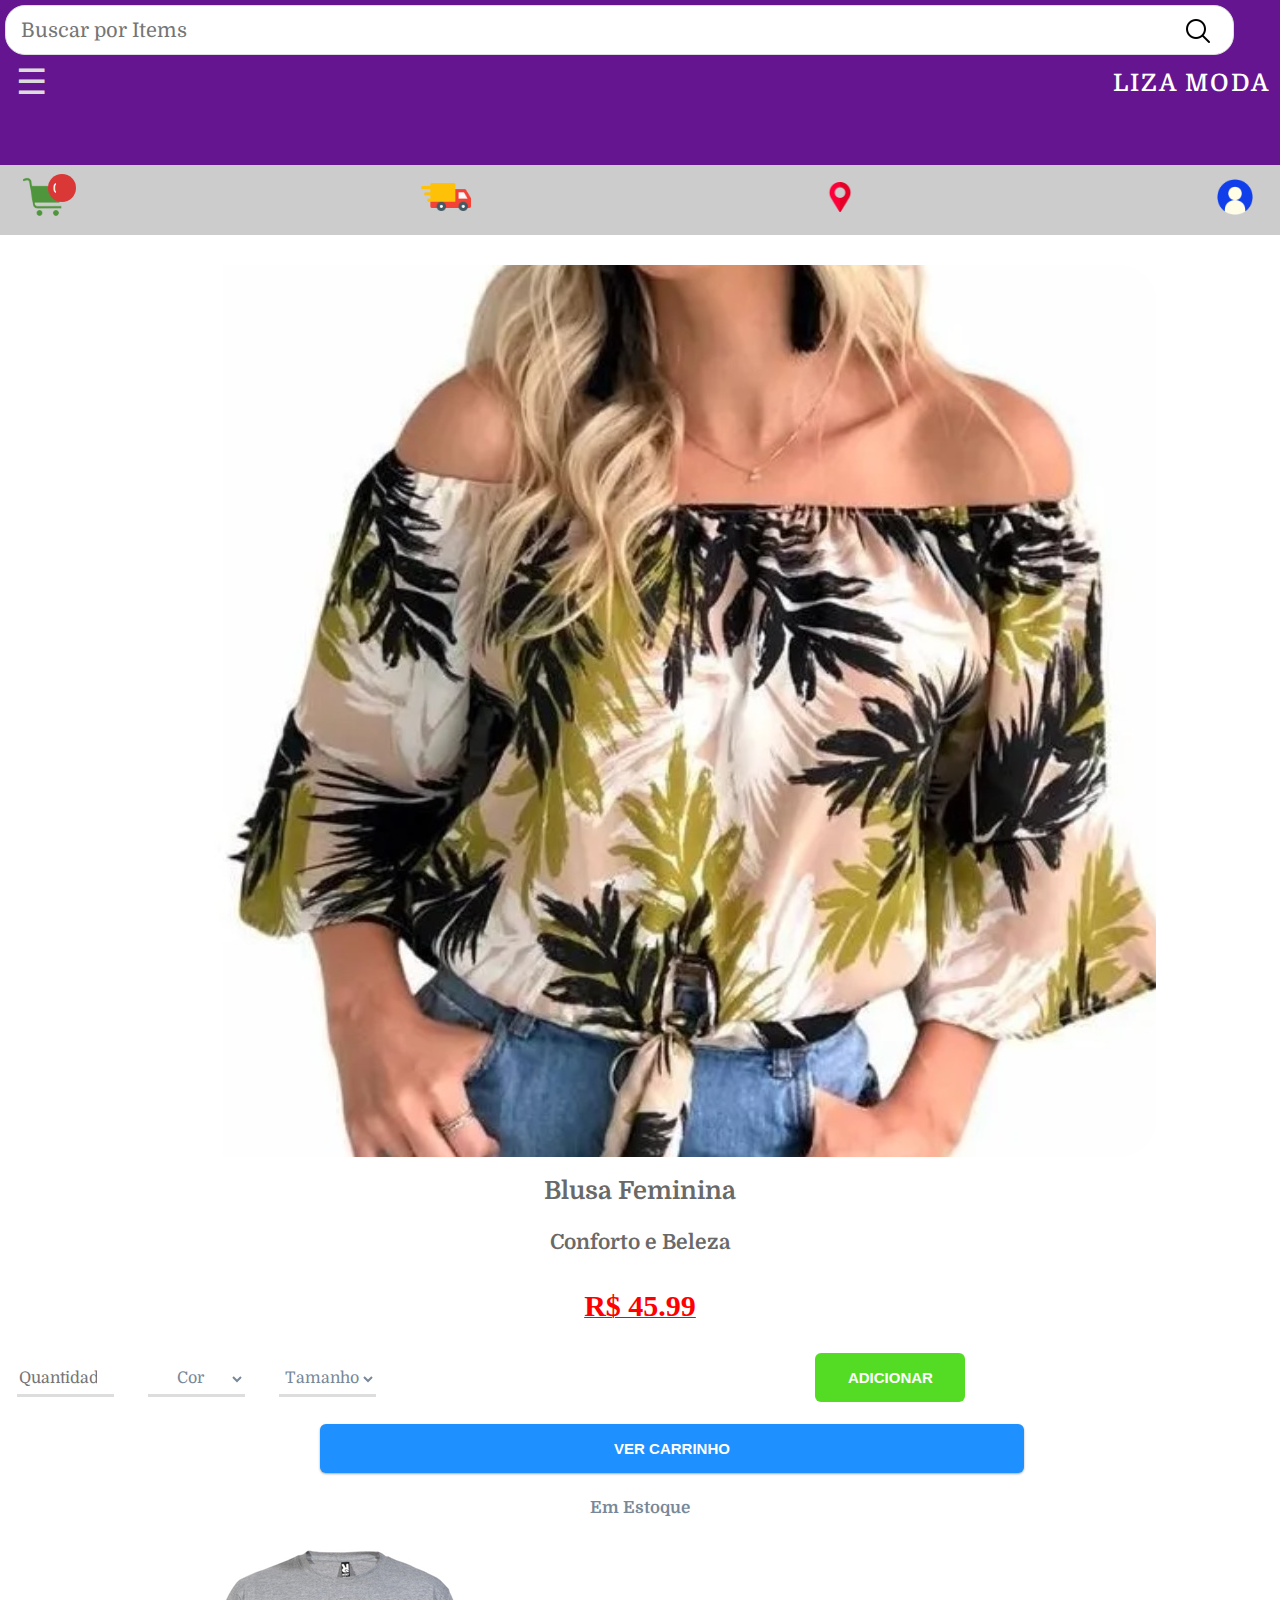
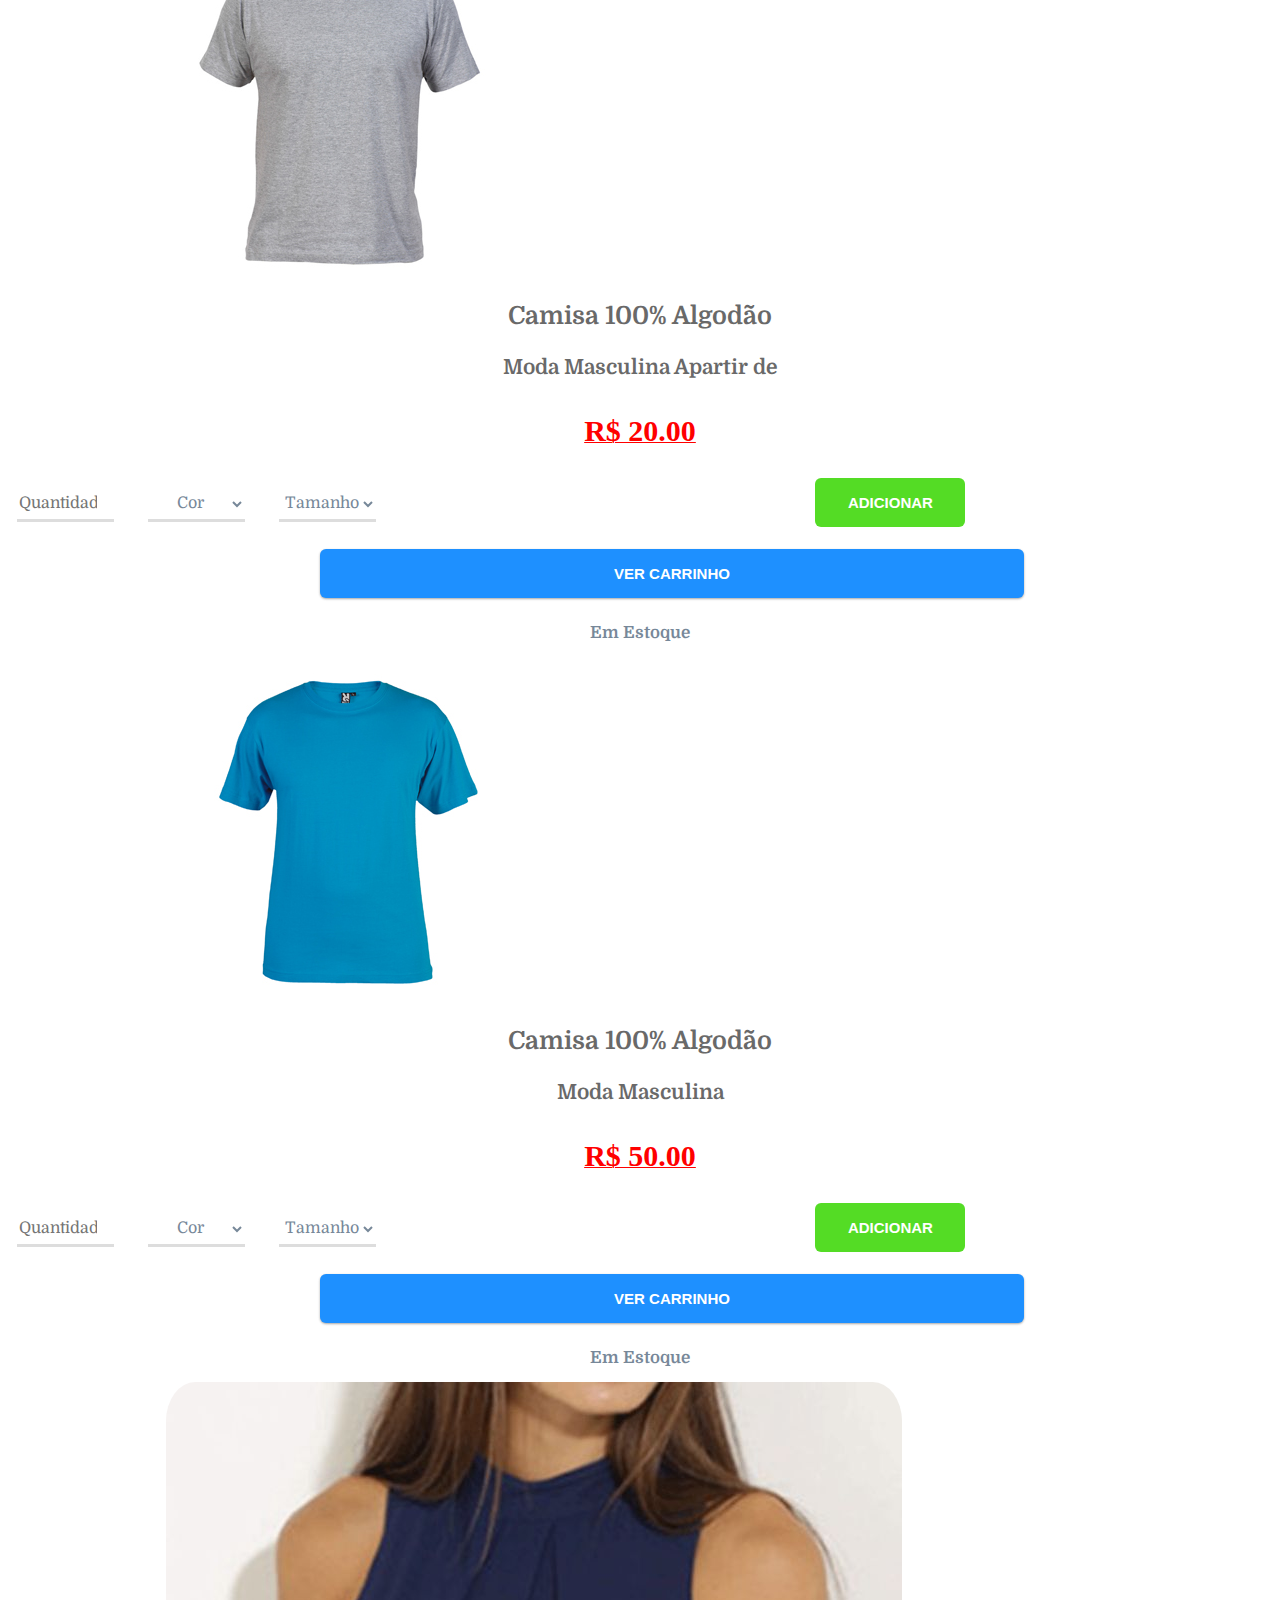
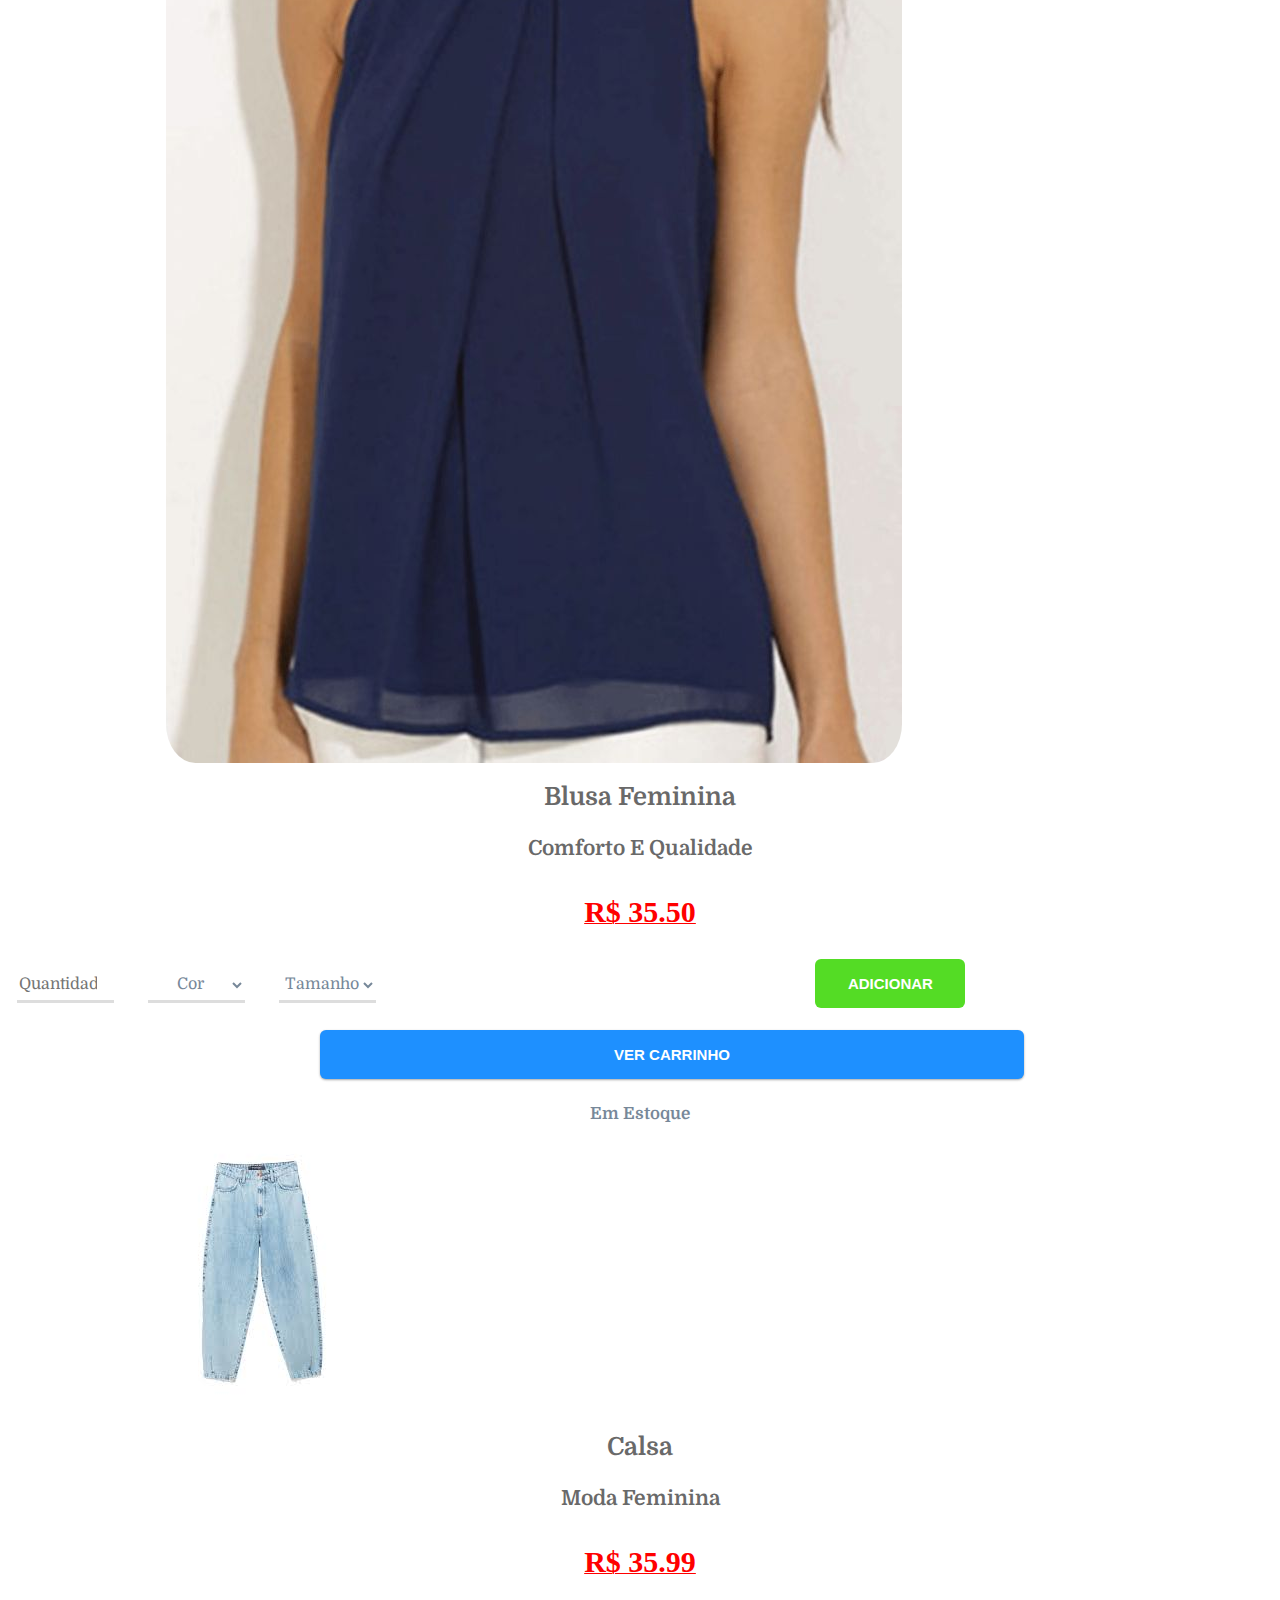
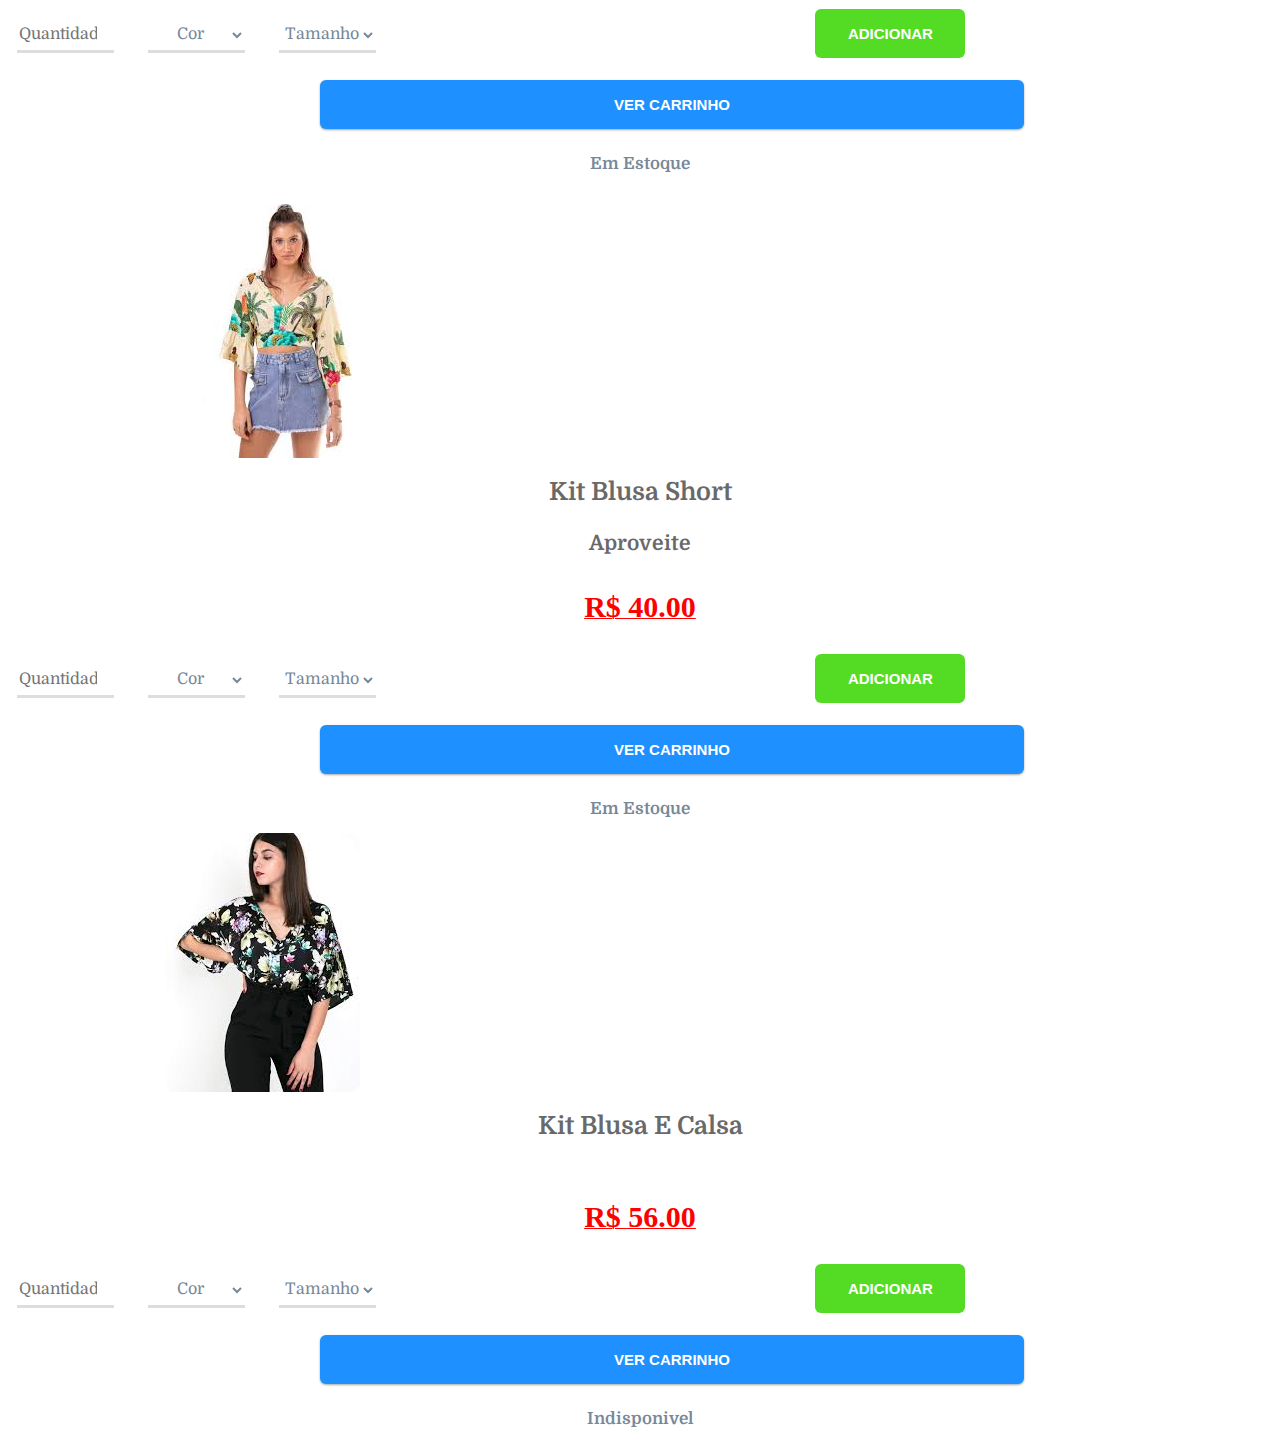
<file: index.html>
<!DOCTYPE html>
<html lang="en">
<head>
  <meta charset="UTF-8">
  <meta http-equiv="X-UA-Compatible" content="IE=Edge">
   <meta name="viewport" 
   content="width=device-width, initial-scale=1, 
  user-scalable=no ">
  <title>LIZA MODAS</title>
  <link rel="stylesheet" href="style.css">
</head>
<body>

  <header>
        <!--Campo de busca -->
        <section class="input-search">
          <input type="text" id="inputValue" placeholder="Buscar por Items" value="">
          <button id="btn_search">
            <img id="Btn_search" src="./acests/icon.png">
          </button>
        </section>
    <div class="header-1">
      <a href="#" class="hamburger">  &#9776;</a>
      <!--&gt-->
      <div class="content">
          <h2>LIZA MODA</h2>
     </div>
    </div>
  </header>
  <!--sub header -->
  <section class="section-square">
    <div class="square">
      <a href="cart_buy.index.html">
     <div class="slider1">
       <img src="./acests/shopping_Cart.png" width="46px">
        <!--items no carrinho-->
        <input type="number"
  id="cartbuy" class="cartbuy" value="0">
    </div></a>
    <div class="slider2" id="cartdelivery">
      <!--cartdelivery-->
      <img src="./acests/delivery-truck.png" width="50px">
    </div>
    <div class="slider3"
    id="Loca_tion">
      <img src="./acests/location.png" width="30px">
    </div>
    <div class="slider4" id="signIn">
      <!--login-->
  <a href="login.html"><img src="./acests/login.png" width="50px"></a>
    </div>
    </div>
  </section>
     <!--selesionar região-->
  <section class="options">
    <select name="options">
      <option value="">Selecione Sua Região</option>
      <option value="sp">SP</option>
      <option value="rj">RJ</option>
      <option value="pi">PI</option>
      <option value="ma">MA</option>
    </select>
  </section>

 <!--menu lateral aside-->
  <section class="section-aside">
    <div class="aside">
      <a href="#" class="close"selected>Fechar</a>
      <div class="product">Produtos</div>
      <div class="extortion">Extorno</div>
      <div class="payments">Pagamentos</div>
      <div class="budgets">Orçamentos</div>
      <div class="about">Ajuda</div>
  </section>
  <!--barra de navegação-->
  <nav>
    <ul class="navigation">
      <div class="nav-list">
    <li class="close-navigation">
     <div class="circle"
        id="circle">X</div>
    </li>
      <li><a href="#">Duvidas</a></li>
      <li><a href="#">Central</a></li>
      <li><a href="#">Suporte</a></li>
       <li><a href="#">Sobre</a></li>
       <li><a href="#">Contatos</a></li>
       <li><a href="">cashback</a></li>  </div>
    </ddddul>
  </nav>
  <!-- spiner - load-->
  <section class="spiner">
    <div class="spiner-load">
      <span></span>
    </div>
  </section>
  <header class="header-2">
  <h3 style="color:#FFF;margin-top: 8px;">Buscar Por Cep</h3>
    <div class="search-cep">
 <input type="text" id="Data-cep" class="Data-cep"
 value=""placeholder="Digite o seuCep"
 maxlength="8">
    </div>
 <button 
type="submit"class="scanCep"
id="Submit"
   >Buscar</button>  
   <h2 class="infoCep" style="color: Red;"></h2>
   
 <div class="viewCep">
 <div class="a"></div>
 <div class="b"></div>
 <div class="c"></div>
 <div class="d"></div>
 <div class="e"></div>
 <div class="f"></div>
 </div>
  </header>


<div class="box">
  <div class="info_area">
    <h2 style="color:red;">
      Liza Moda
      </h2>
   <strong></strong>
    <div class="btn-area-location">
     <button id="btn_location"
     class="btn_location">
       Cancelar
     </button>
     <button id="btn_location2"
     class="btn_location2">
       Confirmar
     </button>
  </div>
  </div>
</div>
<div class="Msg_main">
  <h1 class="msg_main"></h1>
</div>
  <!--conteudo section 
  article main-->
  <section class="section-article">
     <article>
       <div class="article-main">
         <div class="store_list">
      <!-- <img src="./acests/"/>-->
         </div>
       </div>
     </article>
   </section>
   
   
   <!-- Ecomerçe -->
   <!--===========================-->
   <!--<div class="header-3">
      <main>
        <div class="content_offers">
          <div class="article_offers">
           
            <img src="./acests/Grey_Tshirt.jpg" width="150px;">
            
                <img src="./acests/Grey_Tshirt.jpg" width="150px;">

                 
                    <img src="./acests/Grey_Tshirt.jpg" width="150px;">
             
            <img src="./acests/Blue_Tshirt.jpg" width="150px;">
            
              <img src="./acests/Blue_Tshirt.jpg" width="150px;">
             
                        <img src="./acests/model_2.jpeg" width="150px;">

                            <img src="./acests/model_1.jpeg" width="150px;">        
     
            
          </div>
        </div>
      </main>
    </div>
   -->
   <div class="spiner-2">
     <img src="./acests/ajax-loader.gif"/>
   </div>
  <script type="module"
      src="main.js"></script>
</body>
</html>
</file>
<file: style.css>
/*==========Fontes==========*/
@import url('https://fonts.googleapis.com/css?family=Lato&display=swap');

@import url('https://fonts.googleapis.com/css2?family=Domine&display=swap');


/*=========variaveisGlobal========*/
:root {
  --box-shadow: 0 1px 3px rgba(0, 0, 0, 0.12), 0 1px 2px rgba(0, 0, 0, 0.24);
}



*{
  margin: 0;
  box-sizing: border-box;
  overflow-x: none;
  /* overflow-y:none;*/
  user-select: none;
}
 /* area store_js*/

  #store_img{
 
  justify-content: center;
  align-items: center;
  max-width: 80%;
  margin-left: 13%;
  border-radius: 4%;
  overflow-x: scroll;
}
/*add cart*/
#Bt_n{
  margin: 16px;
  padding: 10px;
  margin-top: 10px;
  margin-bottom: 10px;
  border-radius: 6px;
  margin-left:33%;
  justify-content: center;
  flex-wrap: wrap;
  align-items: center;
  outline: none;
  width: 150px;
  border: none;
  
  /*box-shadow: 2px 5px 2px #DDD;*/
  background-color: #54DC25;
  /*margin:auto;*/
}
#Bt_n:hover {
  transform: scale(1.1);
  transition: all 0.2s
}

#Add_cart{
  margin: 16px;
  width: 55%;
  padding: 10px;
  margin-top: 10px;
  margin-bottom: 10px;
  border-radius: 6px;
  margin-left:25%;
  justify-content: center;
  flex-wrap: wrap;
  align-items: center;
  outline: none;
  border: none;
  box-shadow: var(--box-shadow);
  /*background-color: #BB203C;*/
  background-color:#1E90FF;
 
}
#Add_cart:hover {
  transform: scale(1.1);
  transition: all 0.2s
}


#Co_lor,#si_ze, #Qty{
 width: 200px;
 max-width: 97px;
 margin: 17px;
 font-size: 16px;
 height: 35px;
 border: none;
 text-align: center;
 outline: none;
 color: lightslategray;
 font-family: 'Domine', sans-serif;
 background-color: transparent;
 border-bottom: 3px solid #DDD;
}


button{ 
  background-color: transparent;
  padding: 6px;
  border: none;
  border-radius:10px;
  color:#fff;
  font-weight: 600;
  font-size: 15px;
  text-transform: uppercase; 
}


  .info_back{
    display: flex;
    justify-content: center;
    flex-wrap: wrap;
    align-items: center;
    font-family: Georgia,
    'Domine', sans-serif;
    font-weight: bold;
    font-size: 25px;
}


.p_price{
 display: flex;
  justify-content: center;
  align-items: center;
  font-size: 30px;
  font-weight: 600;
  padding: 20px;
  text-decoration:
  underline 1px;
  color: red;
}

.desc_h5, .desc_h4{
  display: flex;
    justify-content: center;
    flex-wrap:wrap;
    align-items: center;
    font-family:'Domine',sans-serif;
    font-weight: bold;
    color: dimgrey;
    font-size: 25px;
    margin: 5px;
    padding: 10px;
}
.desc_h6{
 display: flex;
  justify-content: center;
  /*flex-wrap: wrap;*/
  align-items: center;
  font-family: 'Domine', sans-serif;
  font-weight: bold;
  color: lightslategray;
  font-size: 25px;
  /*text-decoration: underline;*/
  margin: 5px;
  padding: 10px;
}

html {
  scroll-behavior: smooth;
 
}



/*header .header-1{
  background-image
  :url("../acests/baner.png");
  background-size: cover;
  background-position: top;
}*/

header .header-1 {
  /* position: fixed;
  top: 0;
  left: 0;
  right: 0;*/
  display: flex;
  /* z-index: 4;*/
  justify-content: space-between;
  align-items: center;
 /* background-color: #B93939;*/
  background-color: #661591;
  width: 100%;
  height: 165px;
}


.hamburger {
  margin: 10px;
  padding: 6px;
  font-size: 35px;
  color: gainsboro;

}

a {
  text-decoration: none !important;
}

.content h2 {
  margin: 10px;
  color: #fff;
  font-weight: 600;
  letter-spacing: 2px;
  font-family:'Domine',sans-serif;
}


.section-square {
  /*display:flex;
  position: fixed;
  top: 0px;*/
  z-index: 2;
  width: 100%;
}


.square {
  display: flex;
  justify-content: space-between;
  align-items: center;
  width: 100%;
  height: 70px;
  margin-top: 0px;
  background-color: #CCC;
 
}

.fix-top {
  /*clase para fazer a função fixa no 
  topo. nao existe essa clase no HTML. so aqui . */
  position: fixed;
  top: 0px;
}

.square .cartbuy {
  /*items no   carrinho*/
  border: none;
  border-radius: 50%;
  font-size: 15px;
  outline: none;
  color: #ffffff;
  max-width: 28px;
  height: 28px;
  padding: 5px;
  position: absolute;
  left: 48px;
  font-weight: 450;
  text-align: center;
  background-color: #DA3737;
}

.slider1,
.slider2,
.slider3,
.slider4 {
  margin: 10px;
  padding: 10px;
  font-size: 28px;
}

 .info_here{
   position: relative;
   width: 100%;
   height: 80%;
   margin: auto;
   padding:10%;
   background-color: green;
 }
/*conteudo section  article main*/
  .section-article article{
  display: flex;
  justify-content: center;
  align-items: center;
  width: 100%;
  height: auto;
  /*background-color: red;*/
}
/*.store_list{
  width: 80%;
  height: 20%;
  background-color: green;
}*/

.article-main {
  margin: 15px;
  text-align: center;
}

/*area de busca items*/
.input-search {
  display: flex;
  position: fixed;
  /*position: absolute;*/
  top: 0%;
  width: 100%;
  height: 60px;
}

 #btn_search{
   background-color: transparent;
   border: none;
   margin-left: -14px;
 }


  #Btn_search{
  height: 30px;
  text-align: center;
  margin: -10px;
  max-width: 30px;
  margin-left: -75px;
  background-color: transparent;
}


  #inputValue {
  width: 96%;
  margin: 5px;
  padding: 15px;
  font-size: 20px;
  outline: none;
  border-radius: 20px;
  border: 1px solid #ddd;
  background-color: #FFFFFF;
  font-family: 'Domine', sans-serif;
 /* border-bottom: 1px solid #DDD;*/
}

/*selecionar região*/
.options select {
  display: none;
  position: fixed;
  top: 210px;
  padding: 10px;
  border: none;
  outline: none;
  font-size: 18px;
  background-color: #fff;
  border-bottom: 1px solid #DDD;
}

/*menu lateral aside-bar*/
.section-aside {
  display: none;
  /*flex*/
  position: fixed;
  top: 0;
  left: -100px;
  right: 0px;
  margin-left:25%;
  margin-right: 25;
  /*z-index: 6;*/ 
  justify-content: center;
  width: 100%;
  z-index: 5;
 /* height: 430px;*/
  height: 100vh;
  border-radius: 5px;
  border: none;
  font-family : 'Lato', sans-serif;
  letter-spacing: 2px;
 /* box-shadow: 1px 3px 4px #DDD;*/
  background-color:
  transparent  !important;
 /* animation: aside 0.6s forwards;*/
  animation: aside 0.6s forwards;
  
}

.close::after{
  content: "❌";
  font-size: 25px;
  margin-right: -25px;
}

.close {
  margin:40px;
  color: #fff;
  background-color: #802BC82B;
}

/*menu lateral conteudo*/
.section-aside .aside {
  width: 100%;
  height: 80%;
  margin: 10px;
  padding: 10px;
  font-size: 20px;
  font-weight: bold;
  color: #fff;
  border-radius: 5px;
  text-align: center;
  background-color: #ccc;
}

/*.section-aside .aside:hover{
  transform: scale(1.1);
  transition: all 0.2s;
}*/

.aside div{
  background-color: transparent;
  border-radius: 10px;
  margin: 20px;
  padding: 15px;
}


/* box-navigation*/
.navigation {
  display: none;
  /*inline-block;*/
  position: fixed;
  top: 20vh;
  left: 5%;
  width: 80%;
  animation: desc 0.6s forwards;

}

/*box-navigation content*/
.navigation .nav-list {
  text-align: center;
  margin: auto;
  padding: 15px;
  border-radius: 10px;
  background: #4D46AC;
}

.nav-list li {
  list-style: none;
  margin: 15px;
  font-size: 25px;
  /* border-bottom: 3px solid #CCC;*/
}

   .navigation .nav-list li a{
  color: #fff;
  font-family: 'Lato', sans-serif;
  letter-spacing: 1.5px;
}

.close-navigation .circle {
  display: flex;
  justify-content: center;
  align-items: center;
  margin-left: 199px;
  margin-top: -40px;
  align-items: center;
  width: 45px;
  height: 45px;
  border: 5px solid;
  border-color: #ccc;
  font-size: 20px;
  background-color: #DDD;
  font-weight: bold;
  border-radius: 50%;
  font-family: 'Domine', sans-serif;
  color:red;
}

/*.spiner {
}/*spiner*/

  .spiner-load{
   position: fixed;
   top: 70%;
   left: 50%;
   z-index: 5;
  display: none;
  justify-content: center;
  align-items: center;
  text-align: center;
  background-color: #ddd;
}

 .spiner-2{
    /*.spiner-load*/
   position: fixed;
   top: 70%;
   left: 50%;
   z-index: 5;
  display: none;
  justify-content: center;
  align-items: center;
  text-align: center;
  background-size: #ddd;
  z-index: 5;
}


span {
  /* spiner*/
  position: absolute;
  z-index: 3;
  width: 50px;
  height: 50px;
  border: 6px solid;
  border-color:
  blue blue  transparent transparent;
  border-radius: 50%;
  animation: spiner 1.5s infinite;
}
 .Msg_main{
  position: fixed;
  top: 60%;
  left: 32%;
  text-align: center;
  padding: 10px;
  font-size: 25px;
  color: #FFF;
  font-weight: 600;
}



/*AREA DO HEADER THE CEP*/
.header-2{
  display: none;/*block*/
  box-sizing: border-box;
  margin: 0;
  width: 80%;
  position: fixed;
  margin-top: -110px;
  text-align: center;
  top: 50%;
  left: 10%;
  background-color: #0E2670;
  border-radius: 5px;
  box-shadow: var(--box-shadow);
}

.header-2 .search-cep {
  width: 50%;
  height: 80px;
  margin-bottom: 55%;
  padding: 10px;
  text-align: center;
}

.header-2 input[type="text"] {
  margin: 10px;
  padding: 10px;
  background-color: #FFF;
  outline: none;
  border: 1px solid #FFF;
  border-radius: 6px;
}

.scanCep {
  /*buscar cep input*/
  width: 60px;
  margin-top: -233px;
  margin-right: 20px;
  padding: 10px;
}

.viewCep .a,
.b,
.c,
.d,
.e,
.f {
 /* areas msg cep*/
  display: flex;
  flex-direction: row;
  margin-left: 8px;
  margin-bottom: 10px;
  padding: 4px;
  font-size: 20px;
  font-weight: bold;
  color: red;
}

.viewCep b{
  font-size: 15px;
  color: red;
}
.viewCep {
  /* informaçōes cep*/
  margin-top: -100px;
  width: 100%;
  height: 50%;
  /*background-color: ;*/
}

/* Style poup-up*/
.box {
  /*caixa principal poup-up*/
  display: none;
  position: fixed;
  margin-left: 5%;
  top: 40%;
  width: 90%;
  height: 30%;
  justify-content: center;
  border: 1px solid #000;
  border-radius: 5px;
  align-items: center;
  animation: desc 0.4s forwards;
  /* background-color: red;*/
}
.info_area{
  /*msg da caixa*/
  width: 100%;
  height: 100%;
  text-align: center;
  border-radius: 5px;
  background-color:#ffffff;
}
.btn-area-location{
  /*caixa  msg  poup-up*/
  display: flex;
  position: fixed;
 /* top: 68%;*/
  top: auto;
 /* padding: 5px;*/
  width: 100%;
  justify-content: center;
  align-items: center;
  background-color: #ffffff;
}
.btn_location{
  /*botão confirmar*/
  width: 100px;
  height: 35px;
  margin: 5px;
  color: #fff;
  font-size: 16px;
/*  padding: 5px;*/
  border: none;
  border-radius: 5px;
  background-color: #21ACBD;
}
.btn_location2{
  /* botão cancelar*/
  width: 100px;
  height: 35px;
  margin: 5px;
  color: #fff;
  font-size: 16px;
 /* padding: 5px;*/
  border: none;
  border-radius: 5px;
  background-color: #21ACBD;
}

 .btn_location:hover {
   /* animação botoes*/
   transform: scale(1.1);
   transition: all 0.2s;
   background-color: red;
 }

 .btn_location2:hover{
  /* animação botoes*/
  transform: scale(1.1);
  transition: all 0.2s;
  background-color: red;
}

.info_area strong {
  /*stilização msg poup-up*/
  display: flex;
  justify-content: center;
  align-items: center;
  color:#000;
 /* margin-top: 10%;*/
   padding: 15px;
  margin-top: auto;
  font-weight: 350;
  font-size: 20px;
}


/*Area Carrinho de compras*/
 *{
   margin: 0;
   box-sizing: border-box;
   
 }
.Cart_buy{
  position: fixed;
  display: flex;
  justify-content:center;
  align-items: center;
  width: 100%;
  height: 80px;
  border: 2px solid #000;
  /*background: #B8B9BE;*/
  background-color: #661591;
}
 .info_title{
  display: flex;
  justify-content: space-around;
  letter-spacing: 2px;
  align-items: center;
  width: 100%;
  height: 80%;
 /* color: firebrick;*/
  color: #FFF;
  font-family:'Lato',sans-serif;
  font-size: 20px;
  text-align: center;
 /* background-color: green;*/
}

.buy_area{
  display: flex;
  margin-top: -30%;
  width: 100vw;
  height: 100vh;
  
}
.content_cart{
  display: flex;
  justify-content: center;
  align-items: center;
  width: 100%;
  height: 100%;
}
#Img{
  /*Creat Element*/
  display: flex;
  justify-content: center;
  width: 50%;
  text-align: center;
 
}

#cart_buy_blank{
  margin: 10px;
  padding: 6px;
  font-size: 35px;
  /*background-color: ;*/
  border-radius: 50%;
}
.cart_nav{
  display: flex;
  justify-content:center;
  align-items: center;
  width: 100%;
  height: 80%;
  /*background-color: green;*/
}

.cart_nav ul{
  list-style: none;
  width: 100%;
  height: 80%;
  margin: 10px;
  padding:15px;
  /*background-color: red;*/
}
li{
  text-decoration: none;
  margin: 10px;
  padding:10px;
}
li a{
  font-size: 20px;
  color: red;
  font-weight: 600;
}

 

 style Campo Login*/
/*----------------*/


form {
  display: block;
  margin: auto;
  padding: 20px;
  margin-top: 15%;
  background-color: #fff;
}


  label input[type="email"],
  label input[type="password"],
  label input[type="text"] {
  text-align: center;
  padding: 10px;
  width: 270px;
  margin: 10px;
  outline: none;
  border-bottom: 1px solid #ccc;
  border-top: 1px solid #ccc;
  border-left: 1px solid #ccc;
  border-right: 1px solid #ccc;
  border-radius: 10px;
  background-color: #DDD;
}

.validation-email {
  padding: 10px;
  text-align: center;
  width: 150px;
  margin-left: 120px;
  border: none;
  border-radius: 10px;
}

.header-mail {
  background-image:url("../acests/baner.png");
  background-size: cover;
  background-position: top;
}

.header-mail {
  position: fixed;
  top: 0;
  left: 0;
  right: 0;
  display: flex;
  justify-content: space-between;
  align-items: center;
  background-color: #B93939;
  box-shadow: var(--box-shadow);
  width: 100%;
  height: 115px;
}

#arrow-left {
  margin: 10px;
  padding: 5px;
  font-size: 35px;
  background-color: none;
}

.content-mail h2 {
  margin: 10px;
  color: #FFF;
  font-weight: 600;
}

.title-mail {
  text-align: center;
  margin: auto;
  margin-top: 145px;
  color: brown;
}

.privacy {
  margin-top: 50px;
  text-align: center;
  text-transform: capitalize;
  text-decoration: underline;
}

.rights {
  position: fixed;
}

/*area de ofeetas */
/*================================*/
 /* .header-3 .content_offers{
  
}*/


/* style of spiner*/
@keyframes spiner {
  0% {
    transform: rotate(0deg);
  }
  
  100% {
    transform: rotate(360deg);
  }
}

/* style navigator main/ popul*/
@keyframes desc {


  0% {
    transform: translateY(-300px);

  }
  50%
  {transform:tranlateY(-10px);
    
  }

  100% {
    transform: translateY(0px);
  }

}

/* style aside-bar*/
@keyframes aside {
  0% {
    transform: translateY(-200px);
  }

  100% {
    transform: translateY(0px);
  }
}
@keyframes aside_close{
  0%{
    transform: translateY(-200px);
  }
  100%{
    transform: translateY(-200px);
  }
}


/* Mesia queryes*/

@media(min-width:580px){}
</file>
